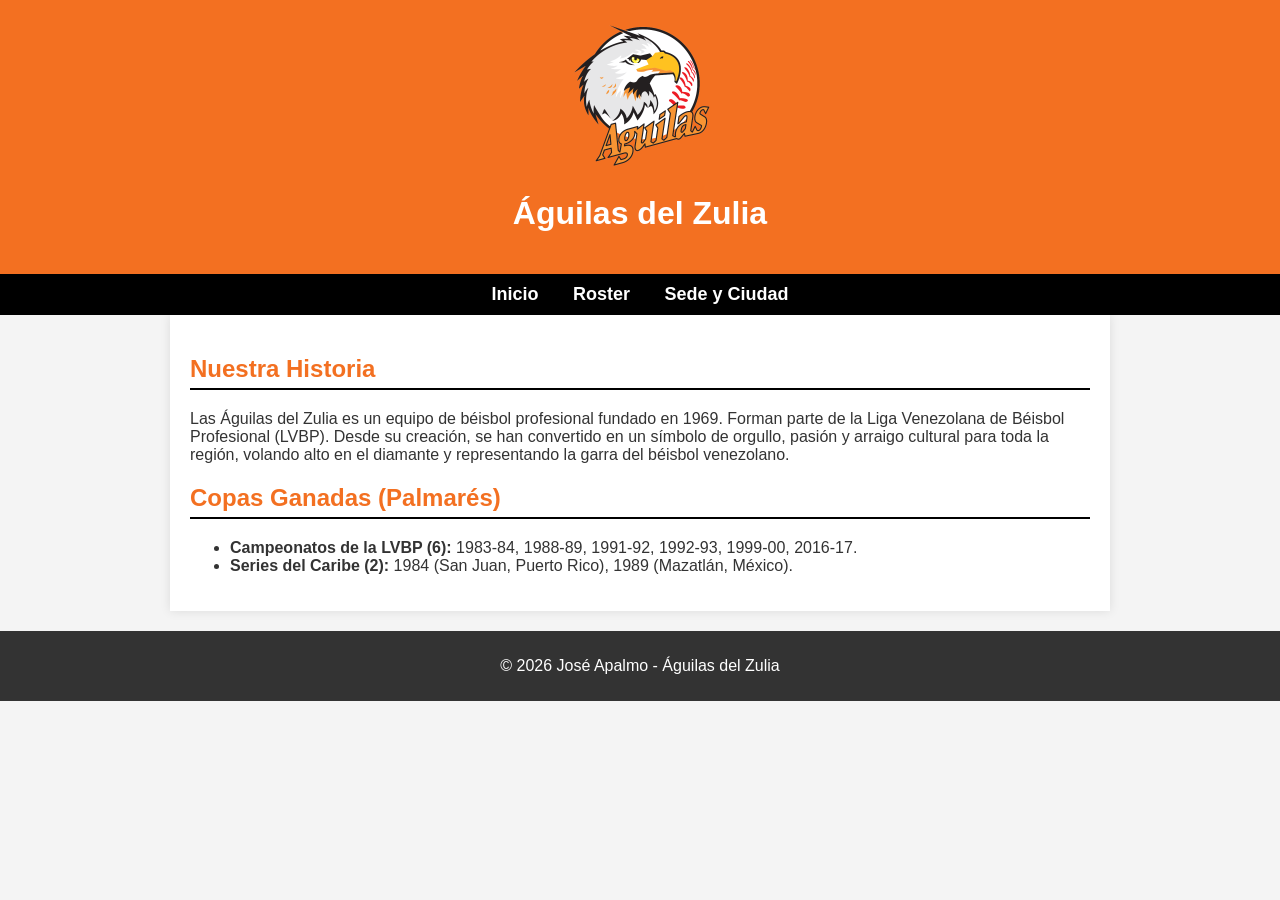
<file: index.html>
<!DOCTYPE html>
<html lang="es">
<head>
    <meta charset="UTF-8">
    <meta name="viewport" content="width=device-width, initial-scale=1.0">
    <title>Águilas del Zulia - Inicio</title>
    <link rel="stylesheet" href="styles/style.css">
</head>
<body>
    <header>
        <img src="styles/images/logo.png" alt="Logo Águilas del Zulia" class="logo">
        <h1>Águilas del Zulia</h1>
    </header>

    <nav>
        <a href="index.html">Inicio</a>
        <a href="roster.html">Roster</a>
        <a href="sede.html">Sede y Ciudad</a>
    </nav>

    <main>
        <section class="historia">
            <h2>Nuestra Historia</h2>
            <p>Las Águilas del Zulia es un equipo de béisbol profesional fundado en 1969. Forman parte de la Liga Venezolana de Béisbol Profesional (LVBP). Desde su creación, se han convertido en un símbolo de orgullo, pasión y arraigo cultural para toda la región, volando alto en el diamante y representando la garra del béisbol venezolano.</p>
        </section>

        <section class="campeonatos">
            <h2>Copas Ganadas (Palmarés)</h2>
            <ul>
                <li><strong>Campeonatos de la LVBP (6):</strong> 1983-84, 1988-89, 1991-92, 1992-93, 1999-00, 2016-17.</li>
                <li><strong>Series del Caribe (2):</strong> 1984 (San Juan, Puerto Rico), 1989 (Mazatlán, México).</li>
            </ul>
        </section>
    </main>

    <footer>
        <p>&copy; 2026 José Apalmo - Águilas del Zulia</p>
    </footer>
</body>
</html>
</file>
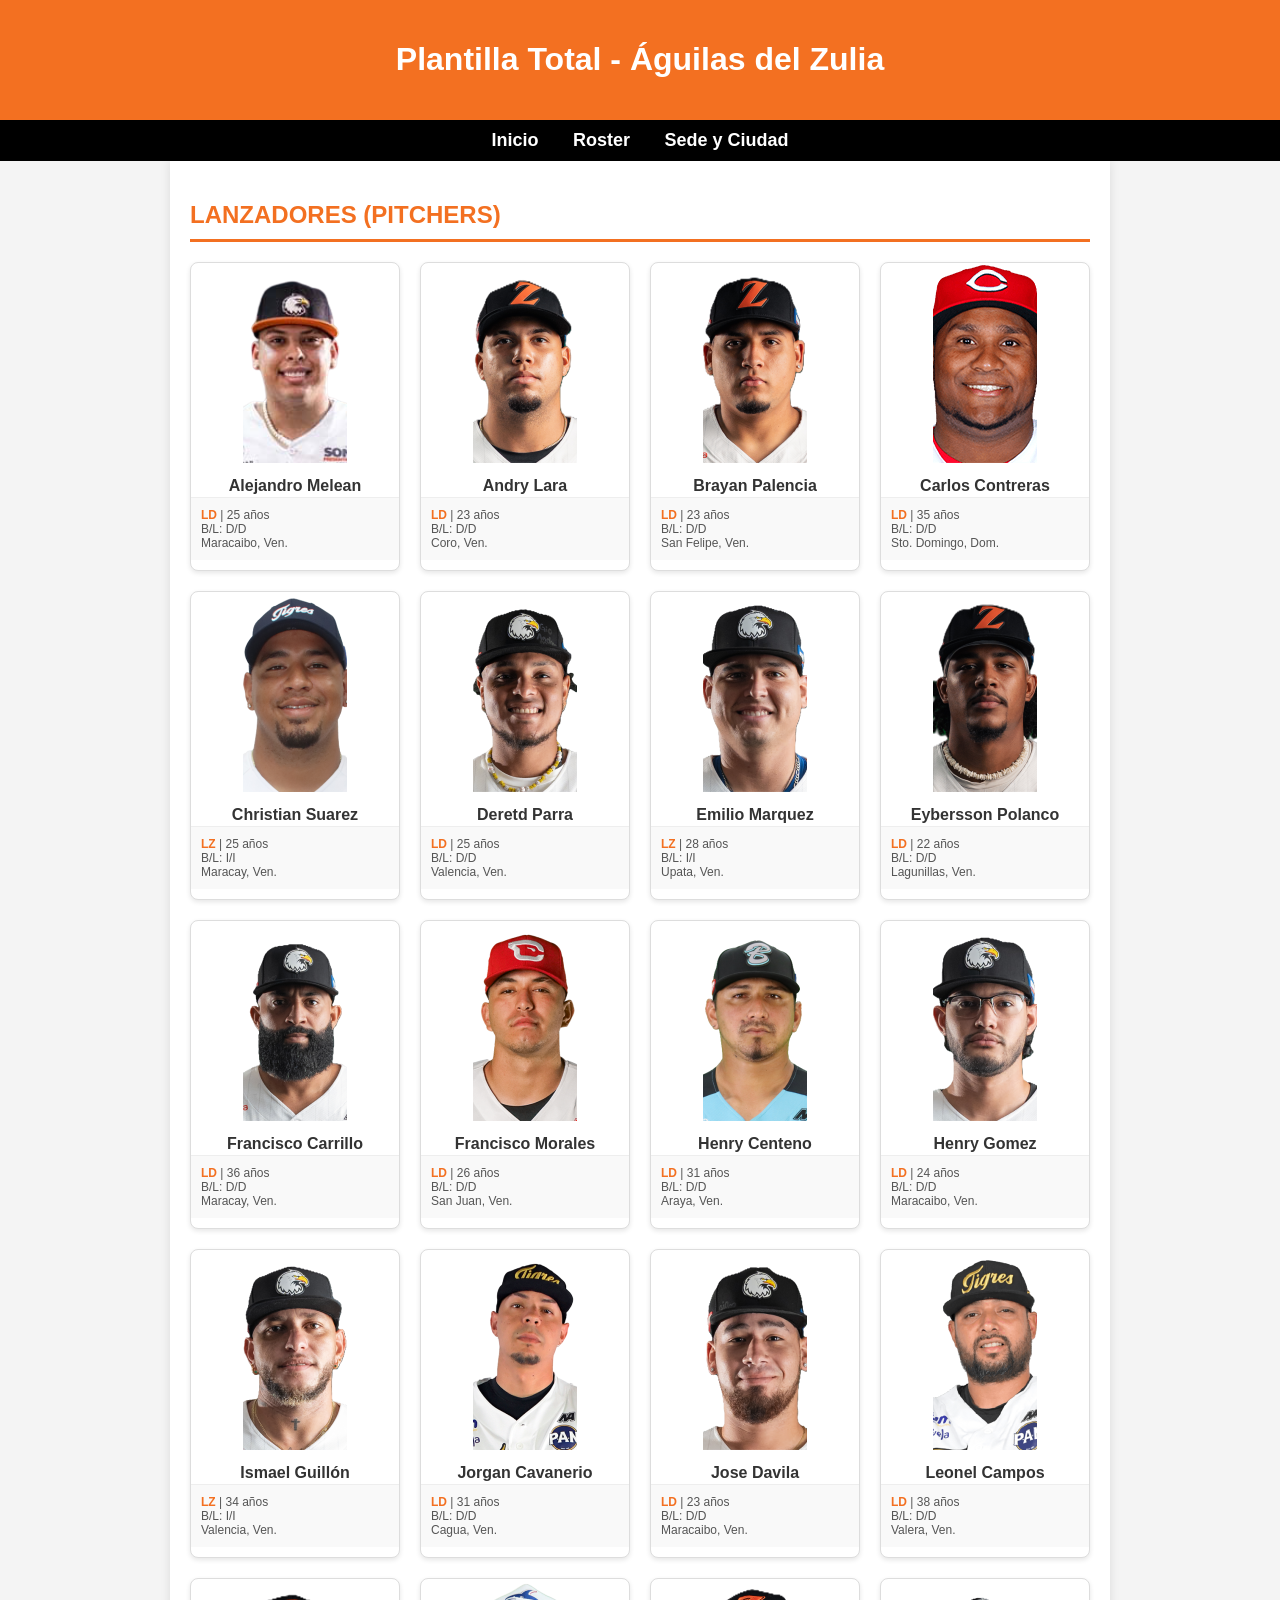
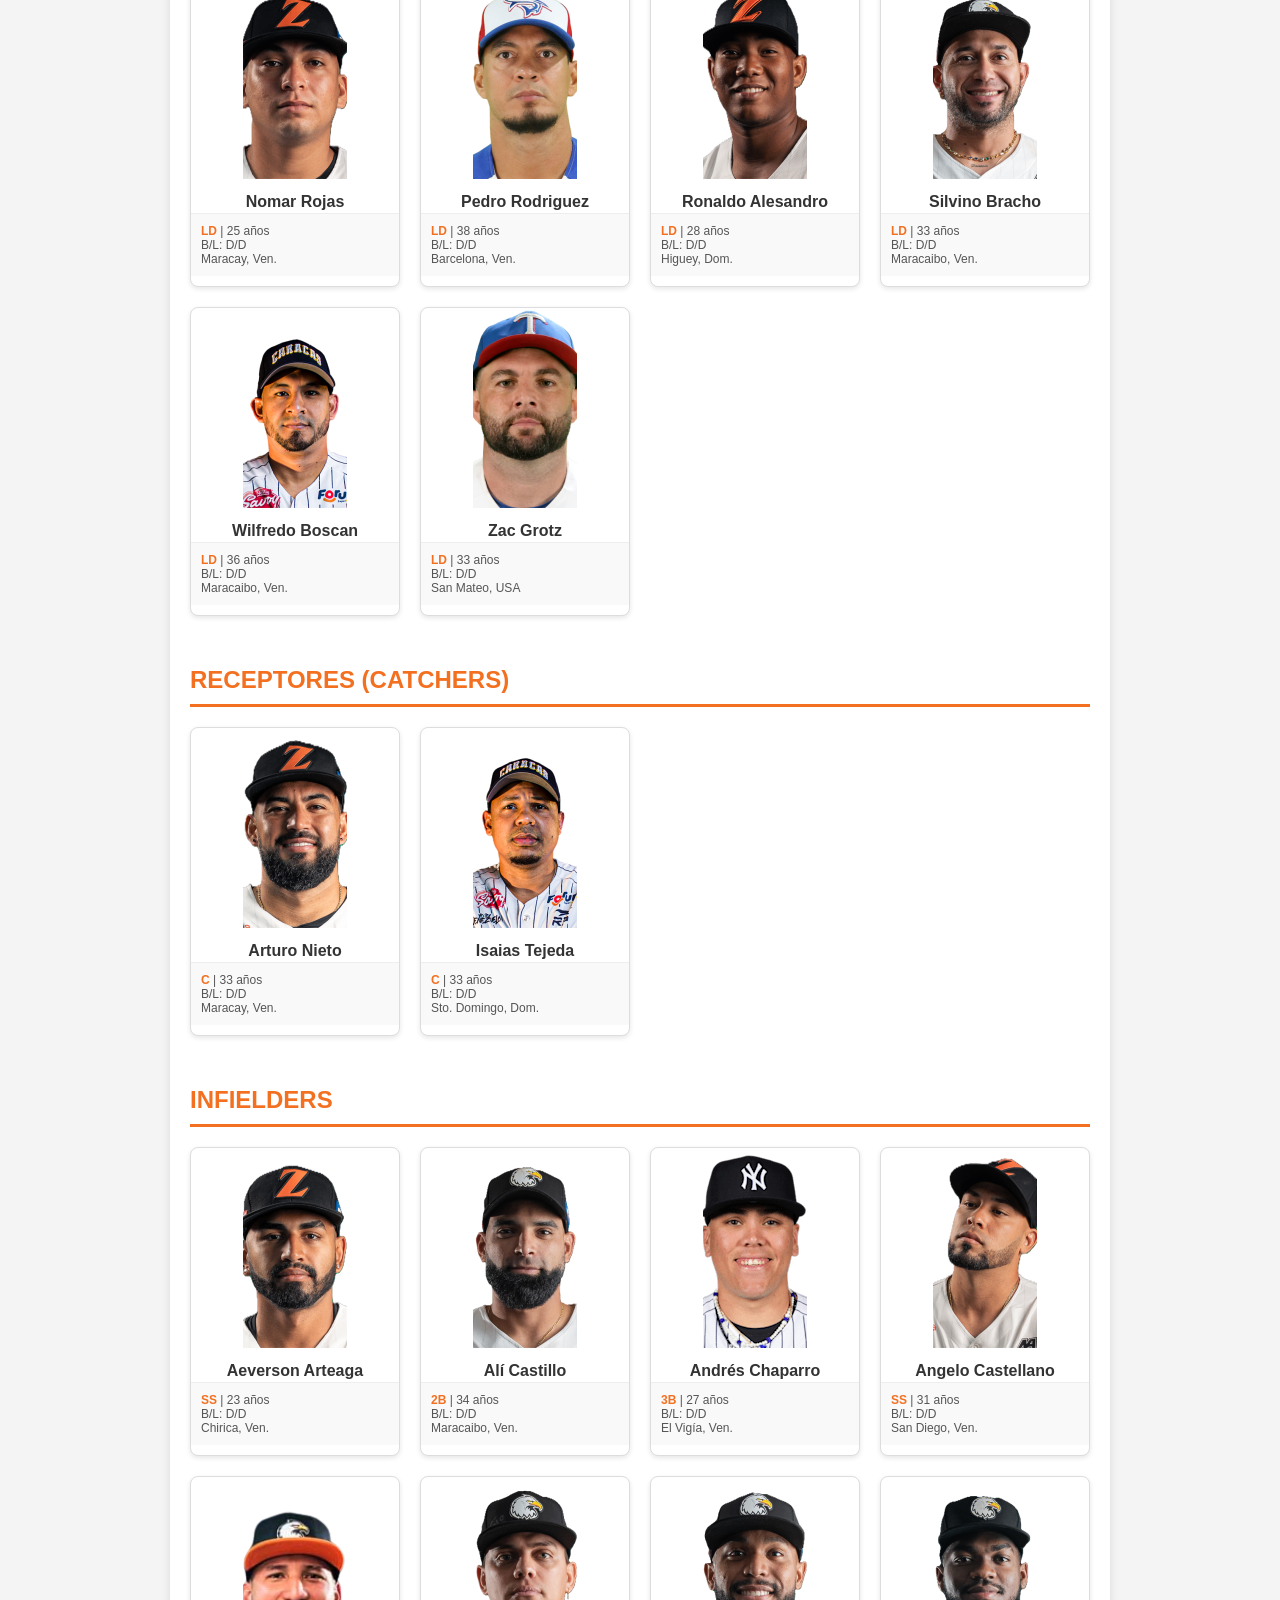
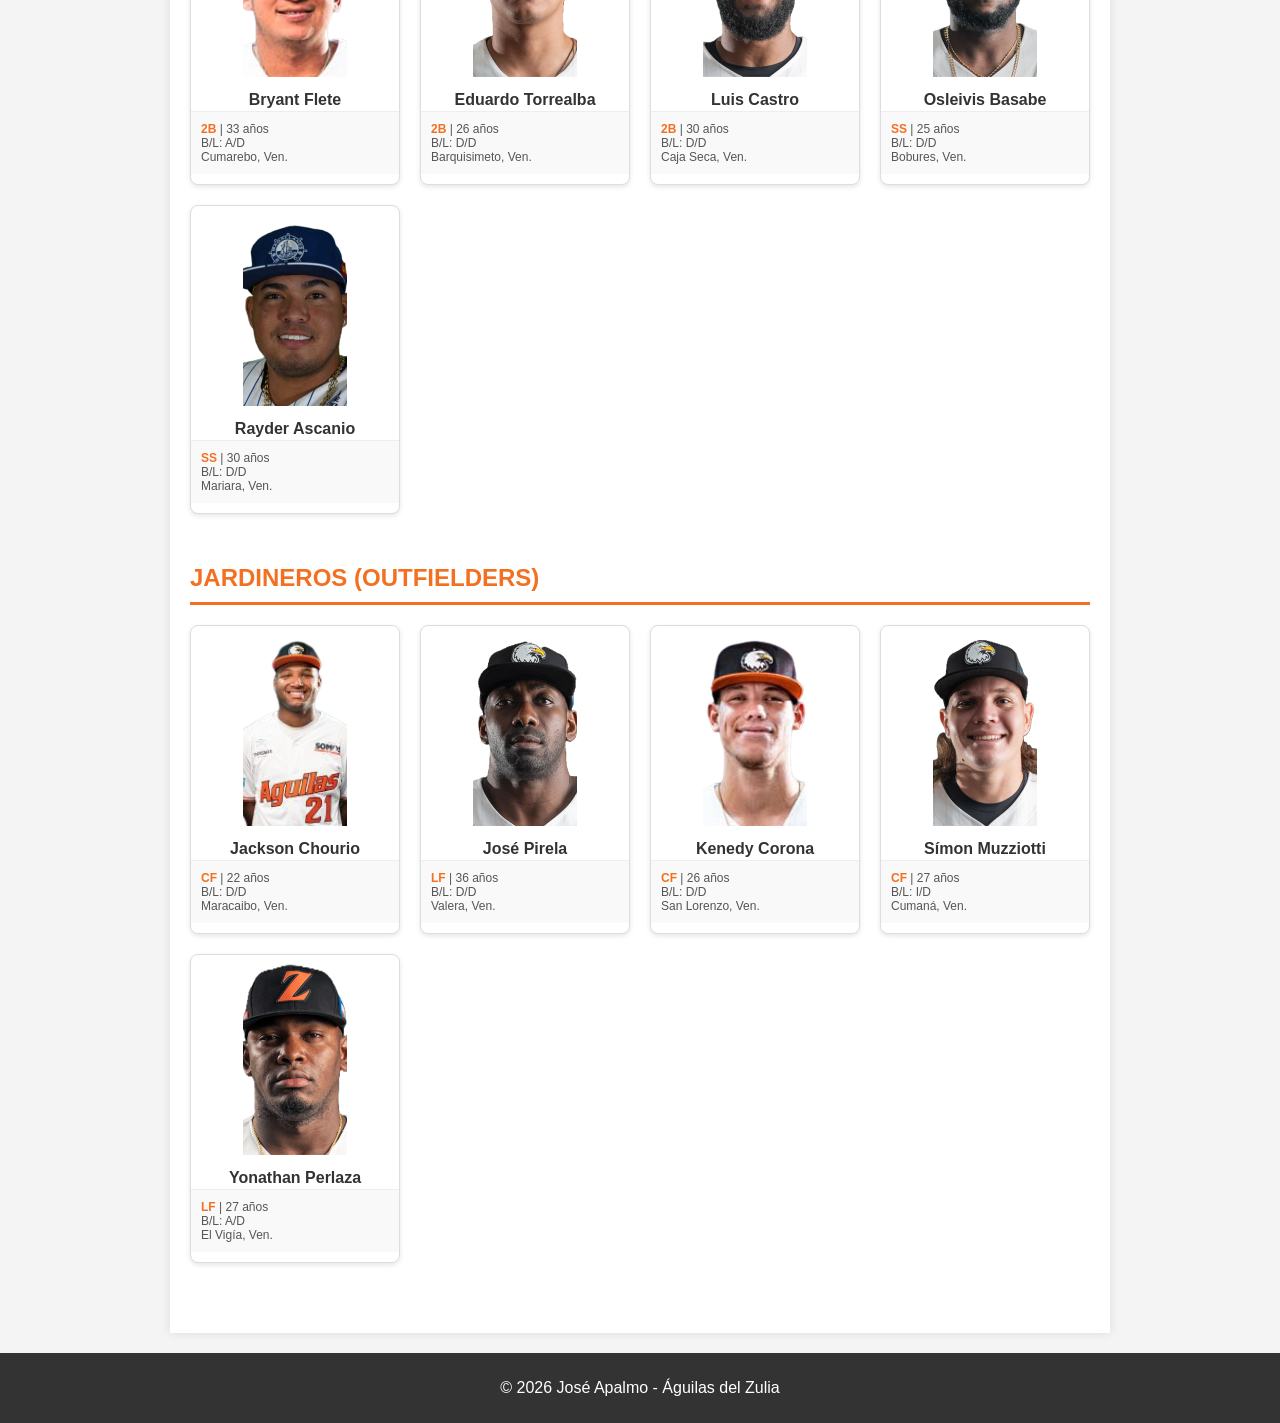
<file: roster.html>
<!DOCTYPE html>
<html lang="es">
<head>
    <meta charset="UTF-8">
    <meta name="viewport" content="width=device-width, initial-scale=1.0">
    <title>Roster Completo - Águilas del Zulia</title>
    <link rel="stylesheet" href="styles/style.css">

</head>
<body>

    <header>
        <h1>Plantilla Total - Águilas del Zulia</h1>
    </header>

    <nav>
        <a href="index.html">Inicio</a>
        <a href="roster.html">Roster</a>
        <a href="sede.html">Sede y Ciudad</a>
    </nav>

<main>
    <section class="posicion-grupo">
        <h2 class="titulo-posicion">Lanzadores (Pitchers)</h2>
        <div class="cuadricula-jugadores">
            <div class="tarjeta-jugador">
                <img src="styles/images/678287.png"><h3>Alejandro Melean</h3>
                <div class="info-jugador"><b>LD</b> | 25 años<br>B/L: D/D<br>Maracaibo, Ven.</div>
            </div>
            <div class="tarjeta-jugador">
                <img src="styles/images/691251.png"><h3>Andry Lara</h3>
                <div class="info-jugador"><b>LD</b> | 23 años<br>B/L: D/D<br>Coro, Ven.</div>
            </div>
            <div class="tarjeta-jugador">
                <img src="styles/images/696037.png"><h3>Brayan Palencia</h3>
                <div class="info-jugador"><b>LD</b> | 23 años<br>B/L: D/D<br>San Felipe, Ven.</div>
            </div>
            <div class="tarjeta-jugador">
                <img src="styles/images/542266.png"><h3>Carlos Contreras</h3>
                <div class="info-jugador"><b>LD</b> | 35 años<br>B/L: D/D<br>Sto. Domingo, Dom.</div>
            </div>
            <div class="tarjeta-jugador">
                <img src="styles/images/682949.png"><h3>Christian Suarez</h3>
                <div class="info-jugador"><b>LZ</b> | 25 años<br>B/L: I/I<br>Maracay, Ven.</div>
            </div>
            <div class="tarjeta-jugador">
                <img src="styles/images/684059.png"><h3>Deretd Parra</h3>
                <div class="info-jugador"><b>LD</b> | 25 años<br>B/L: D/D<br>Valencia, Ven.</div>
            </div>
            <div class="tarjeta-jugador">
                <img src="styles/images/679892.png"><h3>Emilio Marquez</h3>
                <div class="info-jugador"><b>LZ</b> | 28 años<br>B/L: I/I<br>Upata, Ven.</div>
            </div>
            <div class="tarjeta-jugador">
                <img src="styles/images/702882.png"><h3>Eybersson Polanco</h3>
                <div class="info-jugador"><b>LD</b> | 22 años<br>B/L: D/D<br>Lagunillas, Ven.</div>
            </div>
            <div class="tarjeta-jugador">
                <img src="styles/images/624000.png"><h3>Francisco Carrillo</h3>
                <div class="info-jugador"><b>LD</b> | 36 años<br>B/L: D/D<br>Maracay, Ven.</div>
            </div>
            <div class="tarjeta-jugador">
                <img src="styles/images/672839.png"><h3>Francisco Morales</h3>
                <div class="info-jugador"><b>LD</b> | 26 años<br>B/L: D/D<br>San Juan, Ven.</div>
            </div>
            <div class="tarjeta-jugador">
                <img src="styles/images/605636.png"><h3>Henry Centeno</h3>
                <div class="info-jugador"><b>LD</b> | 31 años<br>B/L: D/D<br>Araya, Ven.</div>
            </div>
            <div class="tarjeta-jugador">
                <img src="styles/images/683510.png"><h3>Henry Gomez</h3>
                <div class="info-jugador"><b>LD</b> | 24 años<br>B/L: D/D<br>Maracaibo, Ven.</div>
            </div>
            <div class="tarjeta-jugador">
                <img src="styles/images/570145.png"><h3>Ismael Guillón</h3>
                <div class="info-jugador"><b>LZ</b> | 34 años<br>B/L: I/I<br>Valencia, Ven.</div>
            </div>
            <div class="tarjeta-jugador">
                <img src="styles/images/606190.png"><h3>Jorgan Cavanerio</h3>
                <div class="info-jugador"><b>LD</b> | 31 años<br>B/L: D/D<br>Cagua, Ven.</div>
            </div>
            <div class="tarjeta-jugador">
                <img src="styles/images/692369.png"><h3>Jose Davila</h3>
                <div class="info-jugador"><b>LD</b> | 23 años<br>B/L: D/D<br>Maracaibo, Ven.</div>
            </div>
            <div class="tarjeta-jugador">
                <img src="styles/images/599998.png"><h3>Leonel Campos</h3>
                <div class="info-jugador"><b>LD</b> | 38 años<br>B/L: D/D<br>Valera, Ven.</div>
            </div>
            <div class="tarjeta-jugador">
                <img src="styles/images/684085.png"><h3>Nomar Rojas</h3>
                <div class="info-jugador"><b>LD</b> | 25 años<br>B/L: D/D<br>Maracay, Ven.</div>
            </div>
            <div class="tarjeta-jugador">
                <img src="styles/images/466463.png"><h3>Pedro Rodriguez</h3>
                <div class="info-jugador"><b>LD</b> | 38 años<br>B/L: D/D<br>Barcelona, Ven.</div>
            </div>
            <div class="tarjeta-jugador">
                <img src="styles/images/682551.png"><h3>Ronaldo Alesandro</h3>
                <div class="info-jugador"><b>LD</b> | 28 años<br>B/L: D/D<br>Higuey, Dom.</div>
            </div>
            <div class="tarjeta-jugador">
                <img src="styles/images/611093.png"><h3>Silvino Bracho</h3>
                <div class="info-jugador"><b>LD</b> | 33 años<br>B/L: D/D<br>Maracaibo, Ven.</div>
            </div>
            <div class="tarjeta-jugador">
                <img src="styles/images/517448.png"><h3>Wilfredo Boscan</h3>
                <div class="info-jugador"><b>LD</b> | 36 años<br>B/L: D/D<br>Maracaibo, Ven.</div>
            </div>
            <div class="tarjeta-jugador">
                <img src="styles/images/665093.png"><h3>Zac Grotz</h3>
                <div class="info-jugador"><b>LD</b> | 33 años<br>B/L: D/D<br>San Mateo, USA</div>
            </div>
        </div>
    </section>

    <section class="posicion-grupo">
        <h2 class="titulo-posicion">Receptores (Catchers)</h2>
        <div class="cuadricula-jugadores">
            <div class="tarjeta-jugador">
                <img src="styles/images/602136.png"><h3>Arturo Nieto</h3>
                <div class="info-jugador"><b>C</b> | 33 años<br>B/L: D/D<br>Maracay, Ven.</div>
            </div>
            <div class="tarjeta-jugador">
                <img src="styles/images/593471.png"><h3>Isaias Tejeda</h3>
                <div class="info-jugador"><b>C</b> | 33 años<br>B/L: D/D<br>Sto. Domingo, Dom.</div>
            </div>
        </div>
    </section>

    <section class="posicion-grupo">
        <h2 class="titulo-posicion">Infielders</h2>
        <div class="cuadricula-jugadores">
            <div class="tarjeta-jugador">
                <img src="styles/images/692348.png"><h3>Aeverson Arteaga</h3>
                <div class="info-jugador"><b>SS</b> | 23 años<br>B/L: D/D<br>Chirica, Ven.</div>
            </div>
            <div class="tarjeta-jugador">
                <img src="styles/images/542419.png"><h3>Alí Castillo</h3>
                <div class="info-jugador"><b>2B</b> | 34 años<br>B/L: D/D<br>Maracaibo, Ven.</div>
            </div>
            <div class="tarjeta-jugador">
                <img src="styles/images/665953.png"><h3>Andrés Chaparro</h3>
                <div class="info-jugador"><b>3B</b> | 27 años<br>B/L: D/D<br>El Vigía, Ven.</div>
            </div>
            <div class="tarjeta-jugador">
                <img src="styles/images/613546.png"><h3>Angelo Castellano</h3>
                <div class="info-jugador"><b>SS</b> | 31 años<br>B/L: D/D<br>San Diego, Ven.</div>
            </div>
            <div class="tarjeta-jugador">
                <img src="styles/images/622356.png"><h3>Bryant Flete</h3>
                <div class="info-jugador"><b>2B</b> | 33 años<br>B/L: A/D<br>Cumarebo, Ven.</div>
            </div>
            <div class="tarjeta-jugador">
                <img src="styles/images/665908.png"><h3>Eduardo Torrealba</h3>
                <div class="info-jugador"><b>2B</b> | 26 años<br>B/L: D/D<br>Barquisimeto, Ven.</div>
            </div>
            <div class="tarjeta-jugador">
                <img src="styles/images/620449.png"><h3>Luis Castro</h3>
                <div class="info-jugador"><b>2B</b> | 30 años<br>B/L: D/D<br>Caja Seca, Ven.</div>
            </div>
            <div class="tarjeta-jugador">
                <img src="styles/images/678545.png"><h3>Osleivis Basabe</h3>
                <div class="info-jugador"><b>SS</b> | 25 años<br>B/L: D/D<br>Bobures, Ven.</div>
            </div>
            <div class="tarjeta-jugador">
                <img src="styles/images/640900.png"><h3>Rayder Ascanio</h3>
                <div class="info-jugador"><b>SS</b> | 30 años<br>B/L: D/D<br>Mariara, Ven.</div>
            </div>
        </div>
    </section>

    <section class="posicion-grupo">
        <h2 class="titulo-posicion">Jardineros (Outfielders)</h2>
        <div class="cuadricula-jugadores">
            <div class="tarjeta-jugador">
                <img src="styles/images/694192.png"><h3>Jackson Chourio</h3>
                <div class="info-jugador"><b>CF</b> | 22 años<br>B/L: D/D<br>Maracaibo, Ven.</div>
            </div>
            <div class="tarjeta-jugador">
                <img src="styles/images/517369.png"><h3>José Pirela</h3>
                <div class="info-jugador"><b>LF</b> | 36 años<br>B/L: D/D<br>Valera, Ven.</div>
            </div>
            <div class="tarjeta-jugador">
                <img src="styles/images/685744.png"><h3>Kenedy Corona</h3>
                <div class="info-jugador"><b>CF</b> | 26 años<br>B/L: D/D<br>San Lorenzo, Ven.</div>
            </div>
            <div class="tarjeta-jugador">
                <img src="styles/images/665922.png"><h3>Símon Muzziotti</h3>
                <div class="info-jugador"><b>CF</b> | 27 años<br>B/L: I/D<br>Cumaná, Ven.</div>
            </div>
            <div class="tarjeta-jugador">
                <img src="styles/images/666632.png"><h3>Yonathan Perlaza</h3>
                <div class="info-jugador"><b>LF</b> | 27 años<br>B/L: A/D<br>El Vigía, Ven.</div>
            </div>
        </div>
    </section>
</main>

    <footer>
        <p>&copy; 2026 José Apalmo - Águilas del Zulia</p>
    </footer>

</body>
</html>
</file>
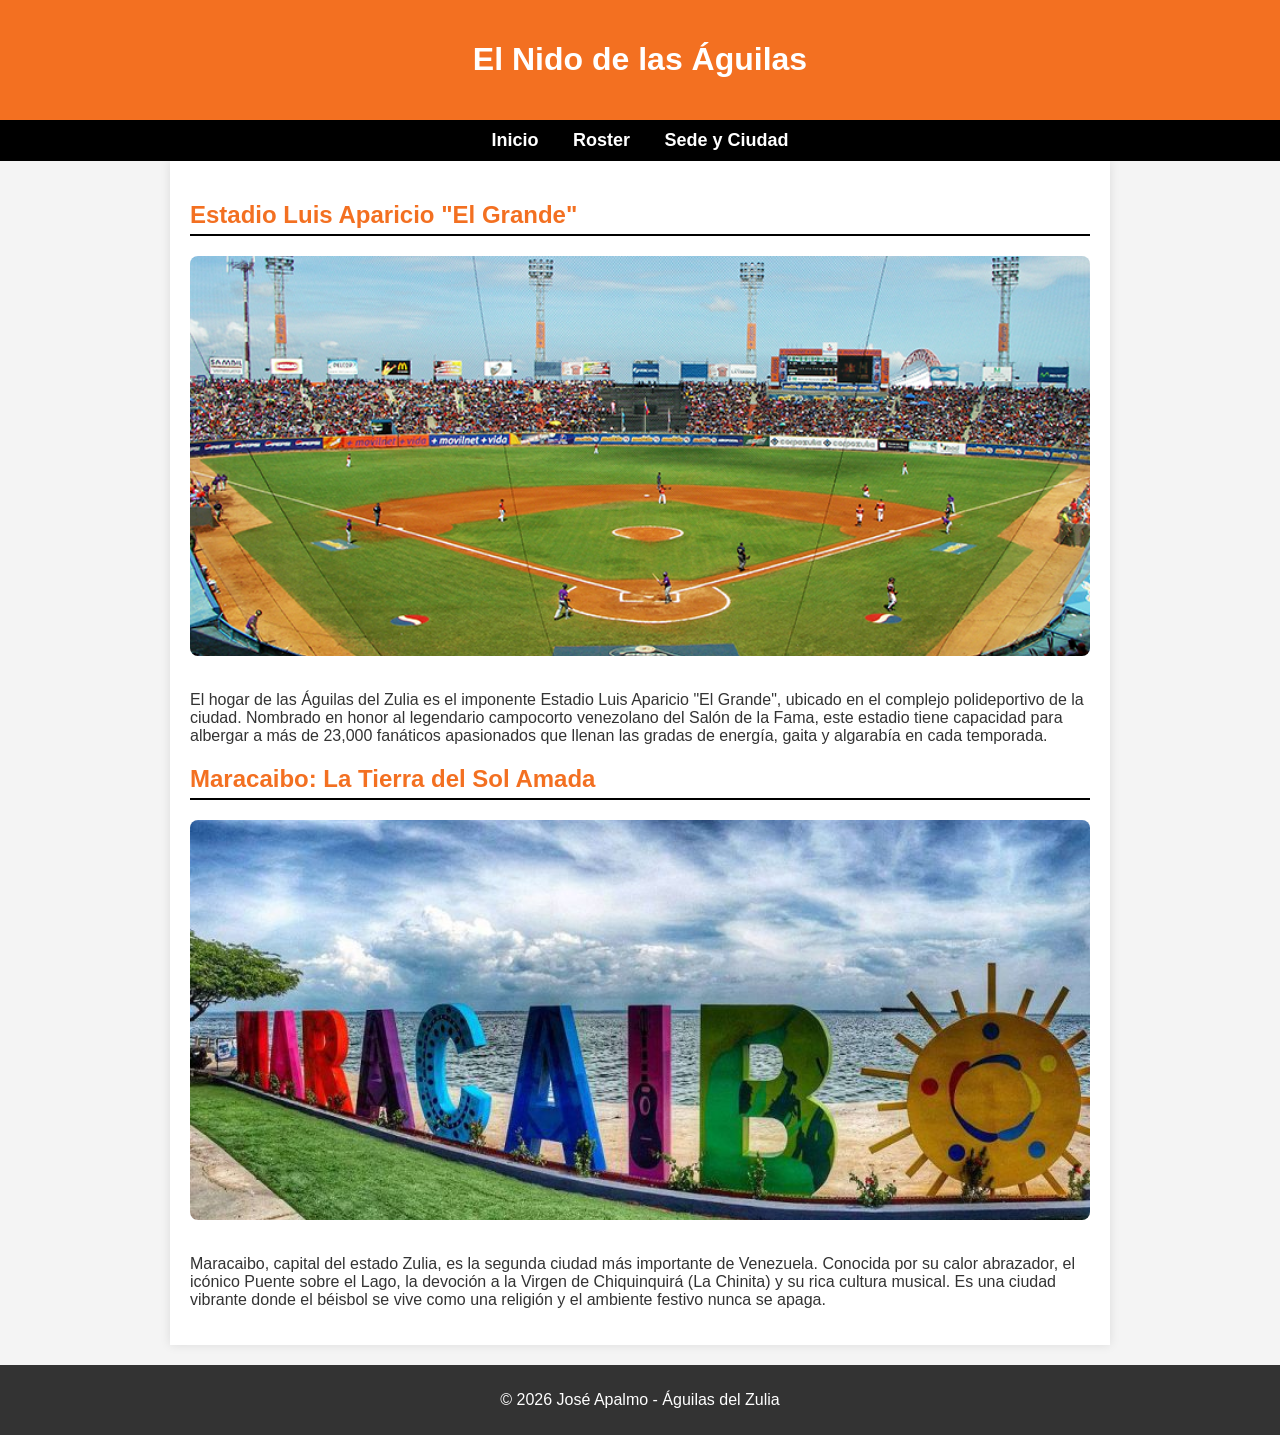
<file: sede.html>
<!DOCTYPE html>
<html lang="es">
<head>
    <meta charset="UTF-8">
    <meta name="viewport" content="width=device-width, initial-scale=1.0">
    <title>Sede - Águilas del Zulia</title>
    <link rel="stylesheet" href="styles/style.css">
</head>
<body>
    <header>
        <h1>El Nido de las Águilas</h1>
    </header>

    <nav>
        <a href="index.html">Inicio</a>
        <a href="roster.html">Roster</a>
        <a href="sede.html">Sede y Ciudad</a>
    </nav>

    <main>
        <section class="estadio">
            <h2>Estadio Luis Aparicio "El Grande"</h2>
            <img src="styles/images/estadio.jpg" alt="Estadio Luis Aparicio" class="imagen-sede">
            <p>El hogar de las Águilas del Zulia es el imponente Estadio Luis Aparicio "El Grande", ubicado en el complejo polideportivo de la ciudad. Nombrado en honor al legendario campocorto venezolano del Salón de la Fama, este estadio tiene capacidad para albergar a más de 23,000 fanáticos apasionados que llenan las gradas de energía, gaita y algarabía en cada temporada.</p>
        </section>

        <section class="ciudad">
            <h2>Maracaibo: La Tierra del Sol Amada</h2>
            <img src="styles/images/maracaibo.jpg" alt="Ciudad de Maracaibo" class="imagen-sede">
            <p>Maracaibo, capital del estado Zulia, es la segunda ciudad más importante de Venezuela. Conocida por su calor abrazador, el icónico Puente sobre el Lago, la devoción a la Virgen de Chiquinquirá (La Chinita) y su rica cultura musical. Es una ciudad vibrante donde el béisbol se vive como una religión y el ambiente festivo nunca se apaga.</p>
        </section>
    </main>

    <footer>
        <p>&copy; 2026 José Apalmo - Águilas del Zulia</p>
    </footer>
</body>
</html>
</file>
<file: styles/style.css>
body {
    font-family: Arial, sans-serif;
    margin: 0;
    padding: 0;
    background-color: #f4f4f4;
    color: #333;
}

header {
    background-color: #f37021; /* Naranja Águilas */
    color: white;
    text-align: center;
    padding: 20px;
}

.logo {
    max-width: 150px;
    height: auto;
}

nav {
    background-color: #000;
    text-align: center;
    padding: 10px;
}

nav a {
    color: white;
    text-decoration: none;
    margin: 0 15px;
    font-weight: bold;
    font-size: 18px;
}

nav a:hover {
    color: #f37021;
}

main {
    padding: 20px;
    max-width: 900px;
    margin: 0 auto;
    background-color: white;
    box-shadow: 0 0 10px rgba(0,0,0,0.1);
}

h2 {
    color: #f37021;
    border-bottom: 2px solid #000;
    padding-bottom: 5px;
}
.info-jugador {
    font-size: 0.75rem;
    color: #555;
    padding: 10px;
    background: #f9f9f9;
    border-top: 1px solid #eee;
    text-align: left;
}
.info-jugador b { 
    color: #f37021; 
}
.galeria-jugadores {
    display: flex;
    justify-content: space-around;
    flex-wrap: wrap;
    gap: 20px;
    margin-top: 20px;
}
.posicion-grupo {
    margin-bottom: 50px;
}
.titulo-posicion {
    border-bottom: 3px solid #f37021;
    padding-bottom: 10px;
    margin-bottom: 20px;
    text-transform: uppercase;
}
.cuadricula-jugadores {
    display: grid;
    grid-template-columns: repeat(auto-fill, minmax(180px, 1fr));
    gap: 20px;
}
.tarjeta-jugador {
    background-color: #fff;
    border: 1px solid #ddd;
    border-radius: 8px;
    text-align: center;
    padding-bottom: 10px;
    box-shadow: 0 2px 5px rgba(0,0,0,0.1);
}

.tarjeta-jugador img {
    width: 50%;
    height: 200px; /* Altura fija para que todas se vean iguales */
    object-fit: cover;
    border-radius: 8px 8px 0 0;
}

.tarjeta-jugador h3 {
    font-size: 1rem;
    margin: 10px 5px 2px 5px;
}

.tarjeta-jugador p {
    font-size: 0.85rem;
    color: #f37021;
    margin: 0;
    font-weight: bold;
}

.imagen-sede {
    width: 100%;
    max-height: 400px;
    object-fit: cover;
    border-radius: 8px;
    margin-bottom: 15px;
}

footer {
    background-color: #333;
    color: white;
    text-align: center;
    padding: 10px;
    margin-top: 20px;
}
</file>
